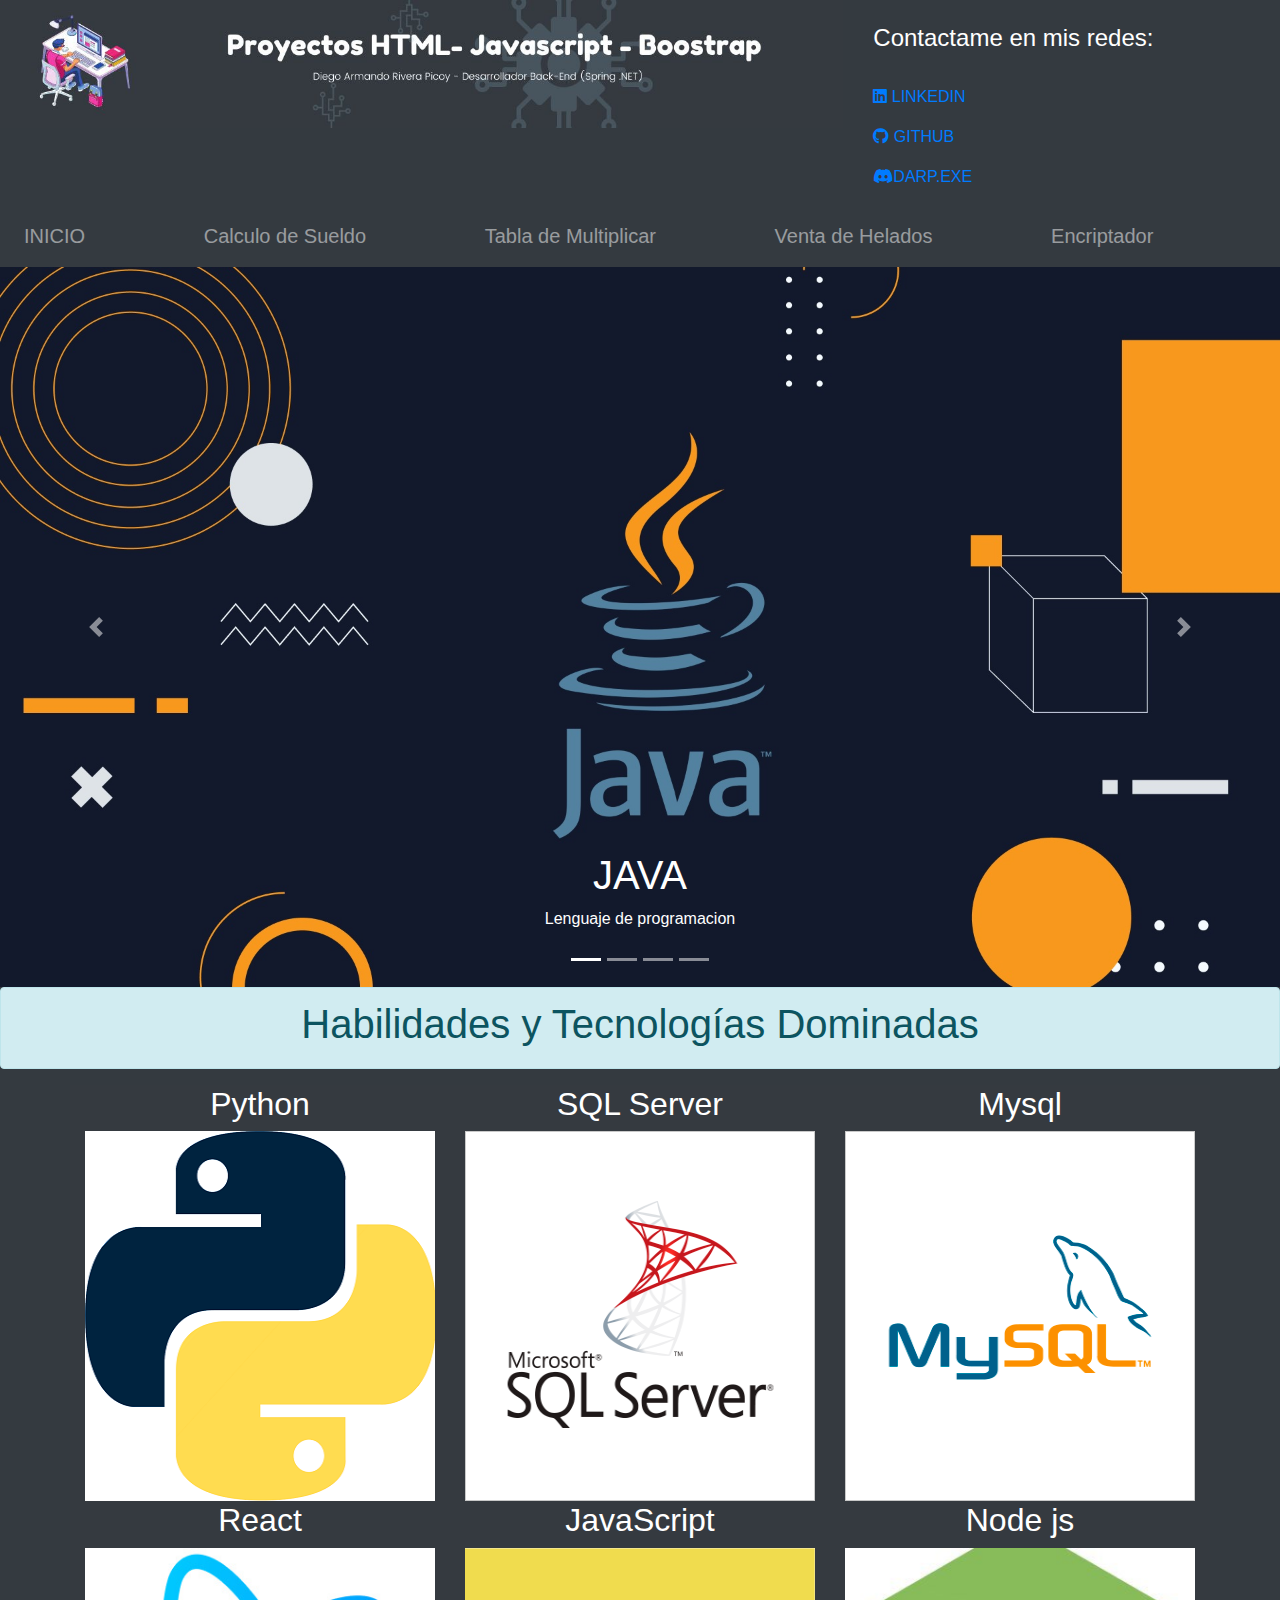
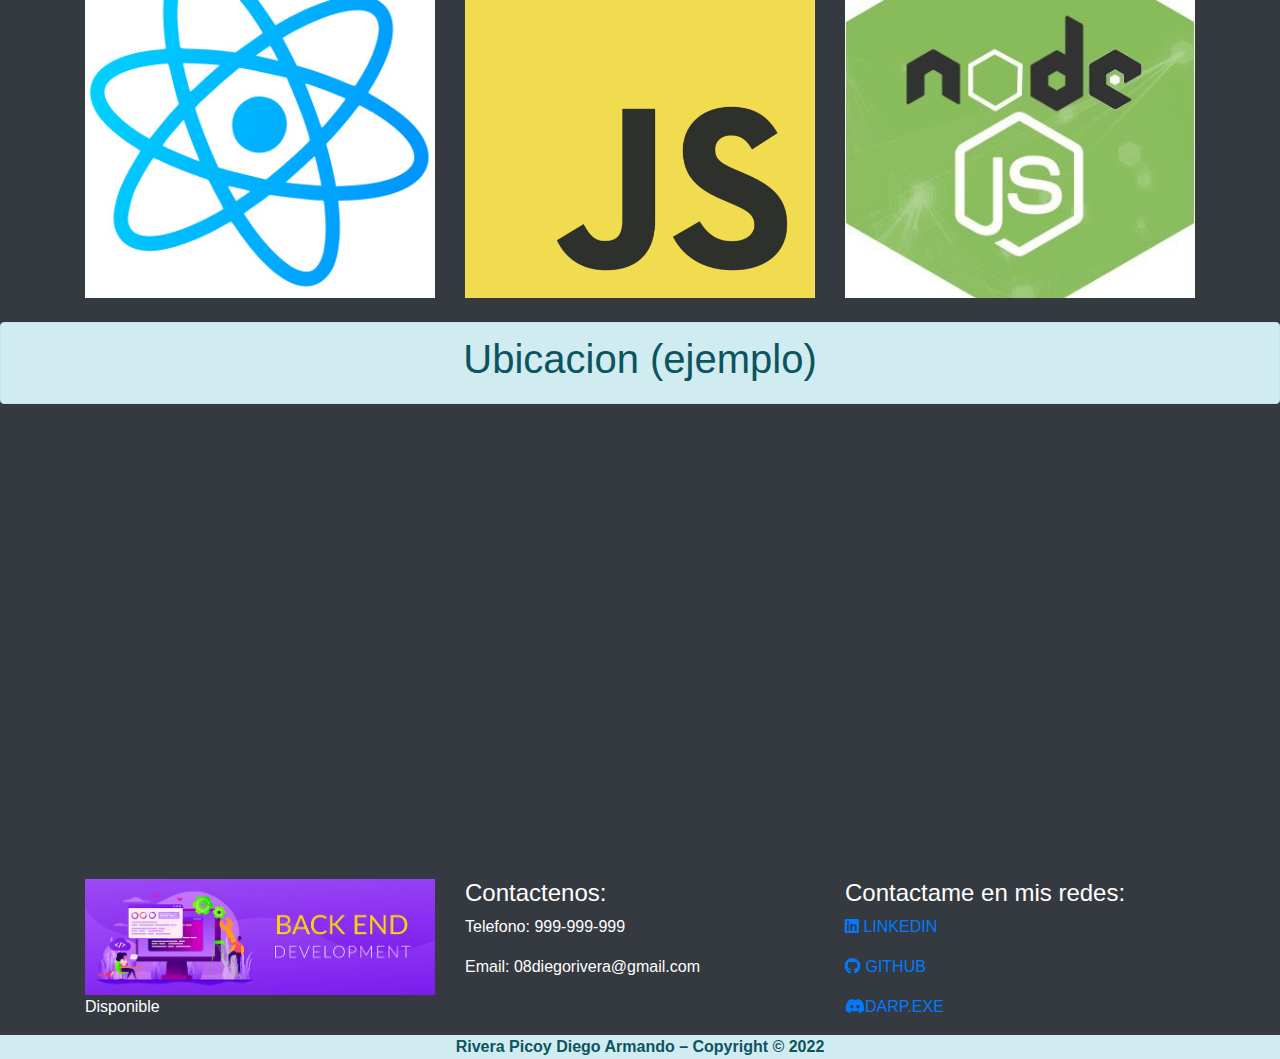
<file: index.html>
<!DOCTYPE html>
<html lang="en">

<head>
    <meta charset="UTF-8">
    <meta http-equiv="X-UA-Compatible" content="IE=edge">
    <meta name="viewport" content="width=device-width, initial-scale=1.0">
    <title>Proyectos</title>
    <link rel="stylesheet" href="https://cdn.jsdelivr.net/npm/bootstrap@4.6.1/dist/css/bootstrap.min.css">
    <script src="https://cdn.jsdelivr.net/npm/jquery@3.6.0/dist/jquery.slim.min.js"></script>
    <script src="https://cdn.jsdelivr.net/npm/popper.js@1.16.1/dist/umd/popper.min.js"></script>
    <script src="https://cdn.jsdelivr.net/npm/bootstrap@4.6.1/dist/js/bootstrap.bundle.min.js"></script>
    <link rel="stylesheet" href="estilos/estilo.css">
    <link rel="stylesheet" href="https://cdnjs.cloudflare.com/ajax/libs/font-awesome/6.0.0-beta3/css/all.min.css">

<body>
        <!--cabecera-->
    <div class="jumbotron-fluid bg-dark texto">
        <div class="">
        <div class="row">
            <div class="col-md-8 ">
                <img src="image/logo.jpg" class="img-fluid bg-dark">
            </div>
            <div class="col-md-4 mt-4">
                <h4>
                    Contactame en mis redes:
                </h4>
                <br>
                <p><a href="https://www.linkedin.com/in/diegoriverapicoy/" class="icon-linkedin"><i class="fab fa-linkedin"></i> LINKEDIN</a></p>
                <p><a href="https://github.com/dariverap" class="icon-github"><i class="fab fa-github"></i> GITHUB</a></p>
                <p><a href="#" class="icon-discord"><i class="fab fa-discord"></i>DARP.EXE</a></p>
            </div>
            </div>
</div>

    <!--MENU-->

    <!--MENU-->
    <nav class="navbar navbar-expand-sm bg-dark navbar-dark">
        <!-- Toggler/collapsibe Button -->
        <button class="navbar-toggler" type="button" data-toggle="collapse" data-target="#collapsibleNavbar">
          <span class="navbar-toggler-icon"></span>
        </button>
      
        <!-- Navbar links -->
        <div class="collapse navbar-collapse" id="collapsibleNavbar">
          <ul class="navbar-nav  w-100">
            <li class="nav-item flex-grow-1 ">
              <a class="nav-link larger-font" href="index.html">INICIO</a>
            </li>
            <li class="nav-item flex-grow-1 ">
              <a class="nav-link larger-font" href="ejercicio1.html">Calculo de Sueldo</a>
            </li>
            <li class="nav-item flex-grow-1 ">
              <a class="nav-link larger-font" href="ejercicio2.html">Tabla de Multiplicar</a>
            </li>
            <li class="nav-item flex-grow-1 ">
              <a class="nav-link larger-font" href="ejercicio3.html">Venta de Helados</a>
            </li>
            <li class="nav-item flex-grow-1 ">
                <a class="nav-link larger-font" href="encriptador.html">Encriptador</a>
              </li>
          </ul>
        </div>
      </nav>
      
    <!-- BANNER -->
    <div id="demo" class="carousel slide" data-ride="carousel">

        <!-- Indicators -->
        <ul class="carousel-indicators">
            <li data-target="#demo" data-slide-to="0" class="active"></li>
            <li data-target="#demo" data-slide-to="1"></li>
            <li data-target="#demo" data-slide-to="2"></li>
            <li data-target="#demo" data-slide-to="2"></li>
        </ul>

        <!-- The slideshow -->
        <div class="carousel-inner">
            <div class="carousel-item active">
                <img src="image/java.jpg" alt="" class="img-fluid">
                <div class="carousel-caption">
                    <h1>JAVA</h1>
                    <p>Lenguaje de programacion </p>
                </div>
            </div>
            <div class="carousel-item">
                <img src="image/spring.jpg" alt="" class="img-fluid">
                <div class="carousel-caption">
                    <h3>Framework Spring</h3>
                    <p>API' Rest</p>
                </div>
            </div>
            <div class="carousel-item">
                <img src="image/csharp.jpg" alt="" class="img-fluid ">
                <div class="carousel-caption">
                    <h3>C#</h3>
                    <p>Lenguaje de programacion </p>
                </div>
            </div>
            <div class="carousel-item">
                <img src="image/net.jpg" alt="" class="img-fluid ">
                <div class="carousel-caption">
                    <h3>Framework.NET Core</h3>
                    <p>API' Rest</p>
                </div>
            </div>
        </div>

        <!-- Left and right controls -->
        <a class="carousel-control-prev" href="#demo" data-slide="prev">
            <span class="carousel-control-prev-icon"></span>
        </a>
        <a class="carousel-control-next" href="#demo" data-slide="next">
            <span class="carousel-control-next-icon"></span>
        </a>

    </div>

    <!--PRINCIPAL         -->
            <!--       BIENVENIDA          -->
            <div class="alert alert-info text-center">
                <h1>Habilidades y Tecnologías Dominadas</h1>
            </div>

    <div class="container" align="center">
            <div class="row" >
            <div class="col-md-4">
                <h2>Python</h2>
                <div ><img src="image/python.png" class="img-fluid imagen2" ></div>
            </div>
            <div class="col-md-4">
                <h2>SQL Server</h2>

                <div ><img src="image/sqlserver.png" class="img-fluid imagen2"></div>
            </div>
            <div class="col-md-4">
                <h2>Mysql</h2>
                <div ><img src="image/mysql.png" class="img-fluid imagen2"></div>
            </div>
            </div>
    </div>
<div class="container" align="center">
        <div class="row" >
        <div class="col-md-4">
            <h2>React</h2>
            <div ><img src="image/react.jpg" class="img-fluid"></div>
        </div>
        <div class="col-md-4">
            <h2>JavaScript</h2>
            <div ><img src="image/js.png" class="img-fluid"></div>
        </div>
        <div class="col-md-4">
            <h2>Node js</h2>
            <div ><img src="image/node.jpg" class="img-fluid"></div>
        </div>
        </div>
</div>
<br>
<!--nuestra Ubicacion-->
<div class="alert alert-info text-center">
    <h1>Ubicacion (ejemplo)</h1>
</div>
<table align="center">
    <tr>
        <td >
            <iframe src="https://www.google.com/maps/embed?pb=!1m18!1m12!1m3!1d249744.04473440204!2d-77.15258775829446!3d-12.026254179481855!2m3!1f0!2f0!3f0!3m2!1i1024!2i768!4f13.1!3m3!1m2!1s0x9105c5f619ee3ec7%3A0x14206cb9cc452e4a!2sLima!5e0!3m2!1ses-419!2spe!4v1694136728450!5m2!1ses-419!2spe" width="600" height="450" style="border:0;" allowfullscreen="" loading="lazy" referrerpolicy="no-referrer-when-downgrade"></iframe>
        </td>
    </tr>
</table>
    <!--FOOTER-->
    <div class="jumbotron-fluid bg-dark texto">
        <div class="container">
        <div class="row">
            <div class="col-md-4">
                <img src="image/backend.jpg" class="img-fluid bg-dark">
                <p align="left">Disponible </p>

            </div>
            <div class="col-md-4">
                <h4>
                    Contactenos:
                </h4>
                <p>Telefono: 999-999-999</p>
                <p>Email:  08diegorivera@gmail.com</p>
            </div>
            <div class="col-md-4">
                <h4>
                    Contactame en mis redes:
                </h4>

                <p><a href="https://www.linkedin.com/in/diegoriverapicoy/" class="icon-linkedin"><i class="fab fa-linkedin"></i> LINKEDIN</a></p>
                <p><a href="https://github.com/dariverap" class="icon-github"><i class="fab fa-github"></i> GITHUB</a></p>
                <p><a href="#" class="icon-discord"><i class="fab fa-discord"></i>DARP.EXE</a></p>
            </div>
            </div>
        </div>
      </div>
      <div class="alert-info text-center">
    <dt>Rivera Picoy Diego Armando – Copyright © 2022</dt>
    </div>
</body>

</html>
</file>
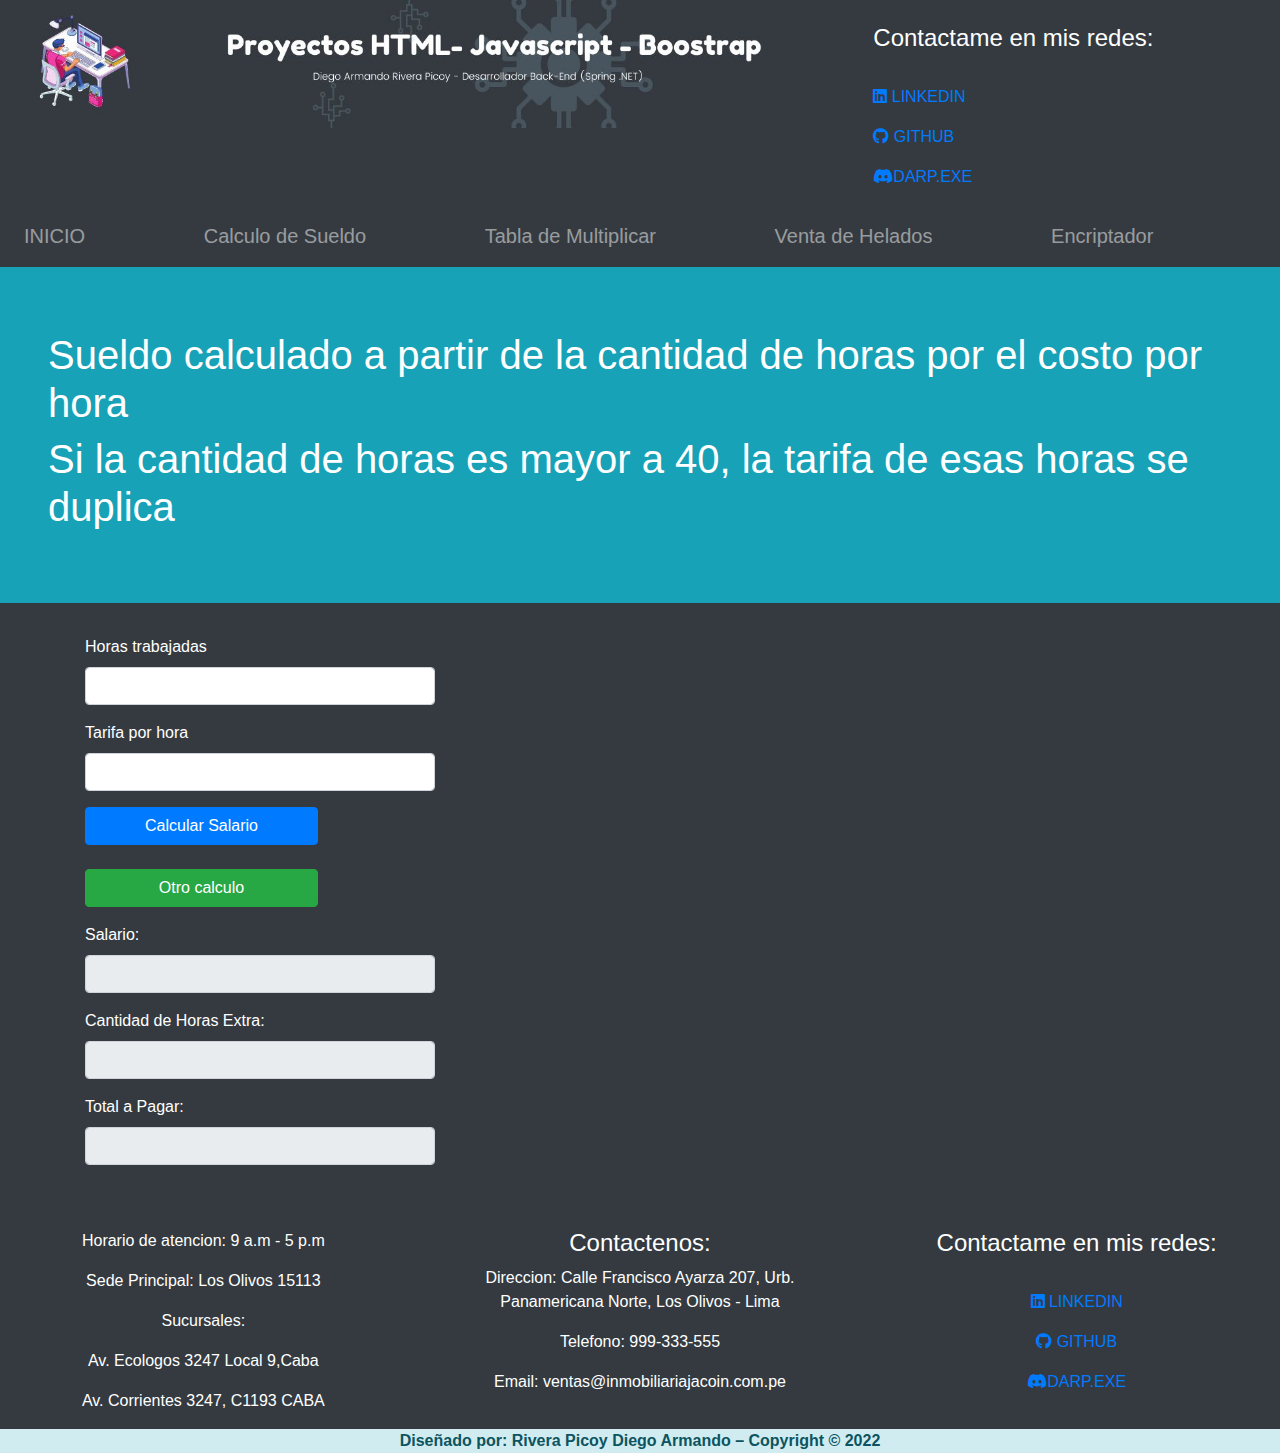
<file: ejercicio1.html>
<!DOCTYPE html>
<html lang="en">

<head>
    <meta charset="UTF-8">
    <meta http-equiv="X-UA-Compatible" content="IE=edge">
    <meta name="viewport" content="width=device-width, initial-scale=1.0">
    <title>Proyectos</title>
    <link rel="stylesheet" href="https://cdn.jsdelivr.net/npm/bootstrap@4.6.1/dist/css/bootstrap.min.css">
    <script src="https://cdn.jsdelivr.net/npm/jquery@3.6.0/dist/jquery.slim.min.js"></script>
    <script src="https://cdn.jsdelivr.net/npm/popper.js@1.16.1/dist/umd/popper.min.js"></script>
    <script src="https://cdn.jsdelivr.net/npm/bootstrap@4.6.1/dist/js/bootstrap.bundle.min.js"></script>
    <link rel="stylesheet" href="estilos/estilo.css">
    <link rel="stylesheet" href="https://cdnjs.cloudflare.com/ajax/libs/font-awesome/6.0.0-beta3/css/all.min.css">

<body>
        <!--cabecera-->
    <div class="jumbotron-fluid bg-dark texto">
        <div class="">
        <div class="row">
            <div class="col-md-8 ">
                <img src="image/logo.jpg" class="img-fluid bg-dark">
            </div>
            <div class="col-md-4 mt-4">
                <h4>
                    Contactame en mis redes:
                </h4>
                <br>
                <p><a href="https://www.linkedin.com/in/diegoriverapicoy/" class="icon-linkedin"><i class="fab fa-linkedin"></i> LINKEDIN</a></p>
                <p><a href="https://github.com/dariverap" class="icon-github"><i class="fab fa-github"></i> GITHUB</a></p>
                <p><a href="#" class="icon-discord"><i class="fab fa-discord"></i>DARP.EXE</a></p>
            </div>
            </div>
</div>

    <!--MENU-->

    <!--MENU-->
    <nav class="navbar navbar-expand-sm bg-dark navbar-dark">
        <!-- Toggler/collapsibe Button -->
        <button class="navbar-toggler" type="button" data-toggle="collapse" data-target="#collapsibleNavbar">
          <span class="navbar-toggler-icon"></span>
        </button>
      
        <!-- Navbar links -->
        <div class="collapse navbar-collapse" id="collapsibleNavbar">
          <ul class="navbar-nav  w-100">
            <li class="nav-item flex-grow-1 ">
              <a class="nav-link larger-font" href="index.html">INICIO</a>
            </li>
            <li class="nav-item flex-grow-1 ">
              <a class="nav-link larger-font" href="ejercicio1.html">Calculo de Sueldo</a>
            </li>
            <li class="nav-item flex-grow-1 ">
              <a class="nav-link larger-font" href="ejercicio2.html">Tabla de Multiplicar</a>
            </li>
            <li class="nav-item flex-grow-1 ">
              <a class="nav-link larger-font" href="ejercicio3.html">Venta de Helados</a>
            </li>
            <li class="nav-item flex-grow-1 ">
                <a class="nav-link larger-font" href="encriptador.html">Encriptador</a>
              </li>
          </ul>
        </div>
      </nav>
    <!-- BANNER -->
    
<!--------------------------------------->
<div class="jumbotron jumbotron-fluid bg-info">
    <div class="text-white ml-5"><h1>Sueldo calculado a partir de la cantidad de horas por el costo por hora</h1></div>
    <div class="text-white ml-5"><h1>Si la cantidad de horas es mayor a 40, la tarifa de esas horas se duplica</h1></div>
</div>
<!----------------------------------------------------------------------->
<!----formulario---------------------------------------------------------->
<div class="container mb-5">
        
    <div class="row">
        <div class="col-md-4">
            <form action="">
                <div class="form-group">
                    <label for="horas">Horas trabajadas</label>
                    <input type="number" class="form-control" id="horas">
                </div>
                <div class="form-group">
                    <label for="">Tarifa por hora</label>
                    <input type="number" class="form-control" id="tarifa">
                </div>
                <div class="form-group">
                    <input class="btn btn-primary" id="btnSalario" value="Calcular Salario">
                    <br></br>
                    <input class="btn btn-success" id="limpiarSalario" value="Otro calculo">
                </div>
                <div class="form-group">
                    <label for="">Salario:</label>
                    <input type="number" class="form-control" id="salario" readonly>
                </div>
                <div class="form-group">
                    <label for="">Cantidad de Horas Extra:</label>
                    <input type="number" class="form-control" id="horasextra" readonly>
                </div>
                <div class="form-group">
                    <label for="">Total a Pagar:</label>
                    <input type="number" class="form-control" id="total" readonly>
                </div>
            </form>
        </div>
    </div>

</div>
<!------------------------------------------------------------------------------------>

    <!--FOOTER-->
    
    <div class="bg-dark texto">
        <div class="" align="center">
        <div class="row">
            <div class="col-md-4">
                <p>Horario de atencion: 9 a.m - 5 p.m</p>
                <p>Sede Principal: Los Olivos 15113</p>
                <p>Sucursales:</p>
                <p> Av. Ecologos 3247 Local 9,Caba</p>
                <p>  Av. Corrientes 3247, C1193 CABA</p>
            </div>
            <div class="col-md-4">
                <h4>
                    Contactenos:
                </h4>
                <p>Direccion: Calle Francisco Ayarza 207, Urb. Panamericana Norte, Los Olivos - Lima</p>
                <p>Telefono: 999-333-555</p>
                <p>Email:  ventas@inmobiliariajacoin.com.pe</p>
            </div>
            <div class="col-md-4">
                <h4>
                    Contactame en mis redes:
                </h4>
                <br>
                <p><a href="https://www.linkedin.com/in/diegoriverapicoy/" class="icon-linkedin"><i class="fab fa-linkedin"></i> LINKEDIN</a></p>
                <p><a href="https://github.com/dariverap" class="icon-github"><i class="fab fa-github"></i> GITHUB</a></p>
                <p><a href="#" class="icon-discord"><i class="fab fa-discord"></i>DARP.EXE</a></p>
            </div>
            </div>
        </div>
      </div>
      <div class="alert-info text-center">
    <dt>Diseñado por: Rivera Picoy Diego Armando – Copyright © 2022</dt>
    </div>
    <script src="js/funciones.js"></script>
</body>

</html>
</file>
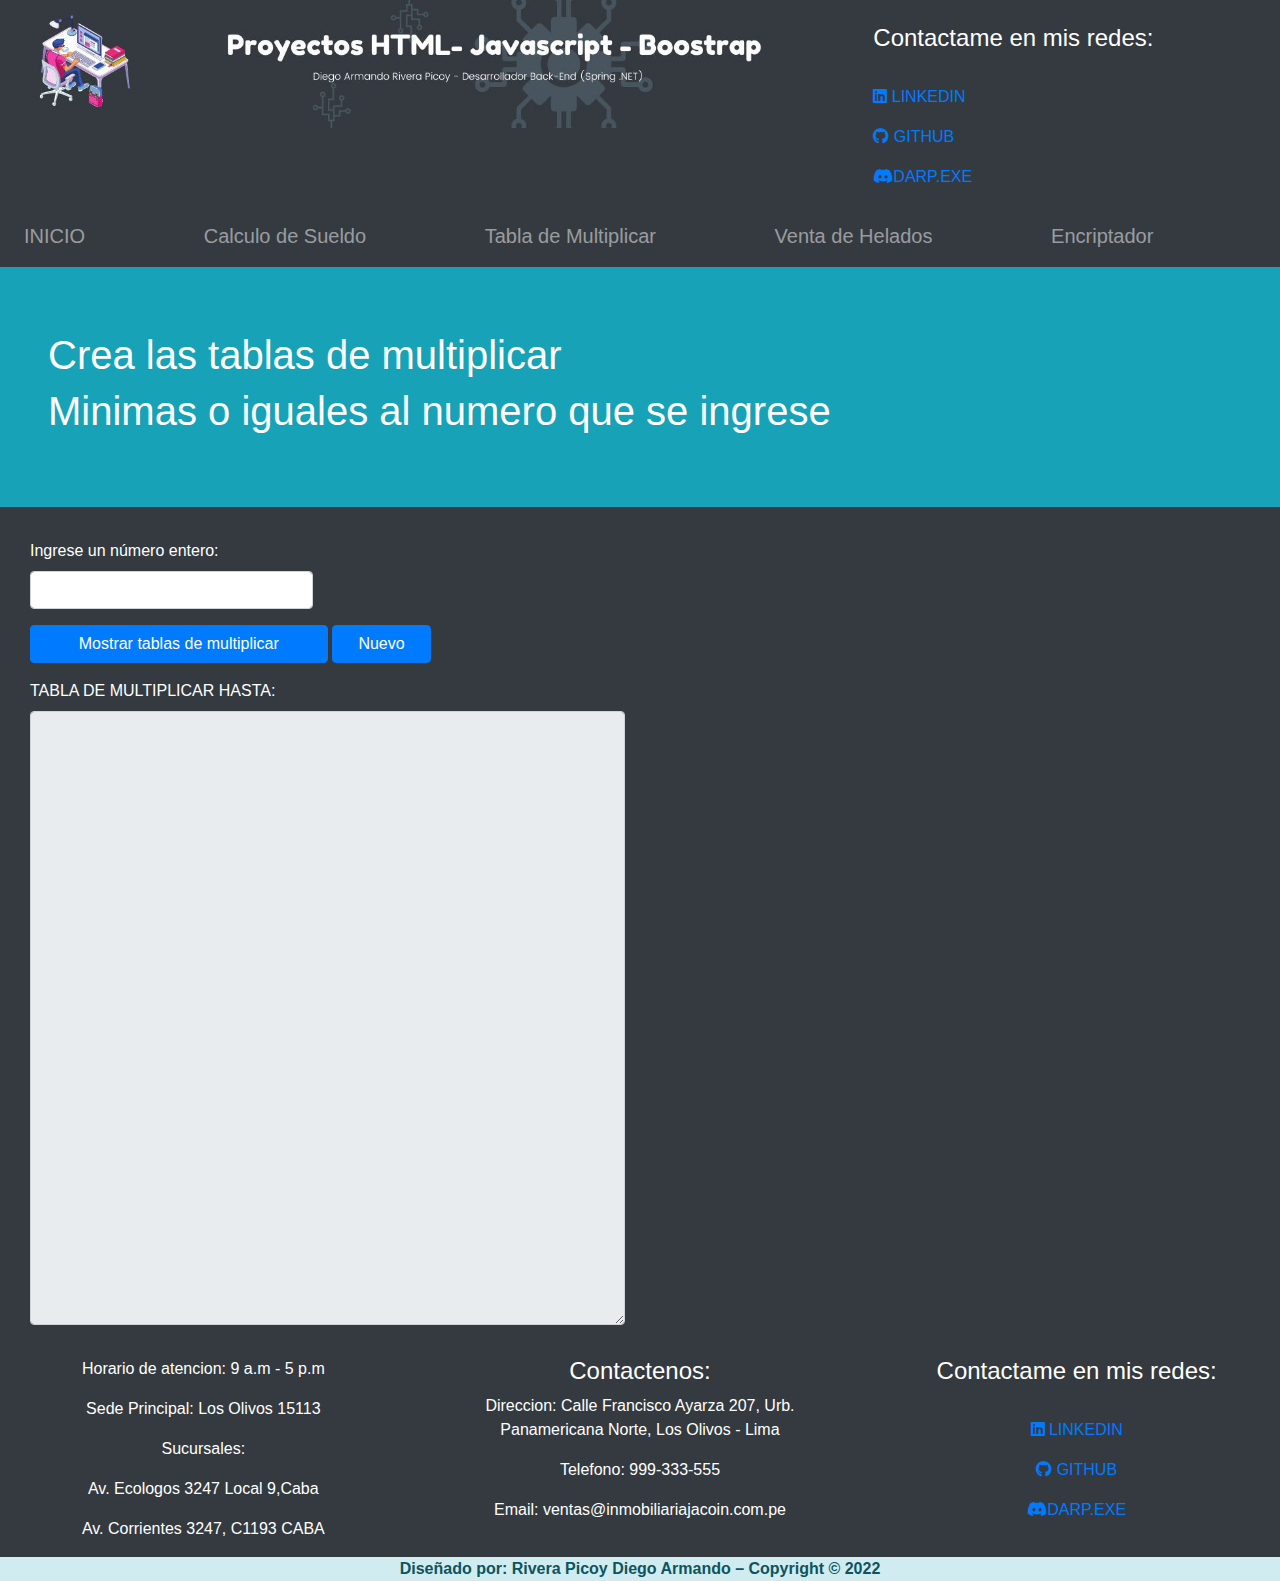
<file: ejercicio2.html>
<!DOCTYPE html>
<html lang="en">

<head>
    <meta charset="UTF-8">
    <meta http-equiv="X-UA-Compatible" content="IE=edge">
    <meta name="viewport" content="width=device-width, initial-scale=1.0">
    <title>Proyectos</title>
    <link rel="stylesheet" href="https://cdn.jsdelivr.net/npm/bootstrap@4.6.1/dist/css/bootstrap.min.css">
    <script src="https://cdn.jsdelivr.net/npm/jquery@3.6.0/dist/jquery.slim.min.js"></script>
    <script src="https://cdn.jsdelivr.net/npm/popper.js@1.16.1/dist/umd/popper.min.js"></script>
    <script src="https://cdn.jsdelivr.net/npm/bootstrap@4.6.1/dist/js/bootstrap.bundle.min.js"></script>
    <link rel="stylesheet" href="estilos/estilo.css">
    <link rel="stylesheet" href="https://cdnjs.cloudflare.com/ajax/libs/font-awesome/6.0.0-beta3/css/all.min.css">

<body>
        <!--cabecera-->
    <div class="jumbotron-fluid bg-dark texto">
        <div class="">
        <div class="row">
            <div class="col-md-8 ">
                <img src="image/logo.jpg" class="img-fluid bg-dark">
            </div>
            <div class="col-md-4 mt-4">
                <h4>
                    Contactame en mis redes:
                </h4>
                <br>
                <p><a href="https://www.linkedin.com/in/diegoriverapicoy/" class="icon-linkedin"><i class="fab fa-linkedin"></i> LINKEDIN</a></p>
                <p><a href="https://github.com/dariverap" class="icon-github"><i class="fab fa-github"></i> GITHUB</a></p>
                <p><a href="#" class="icon-discord"><i class="fab fa-discord"></i>DARP.EXE</a></p>
            </div>
            </div>
</div>

    <!--MENU-->

    <!--MENU-->
    <nav class="navbar navbar-expand-sm bg-dark navbar-dark">
        <!-- Toggler/collapsibe Button -->
        <button class="navbar-toggler" type="button" data-toggle="collapse" data-target="#collapsibleNavbar">
          <span class="navbar-toggler-icon"></span>
        </button>
      
        <!-- Navbar links -->
        <div class="collapse navbar-collapse" id="collapsibleNavbar">
          <ul class="navbar-nav  w-100">
            <li class="nav-item flex-grow-1 ">
              <a class="nav-link larger-font" href="index.html">INICIO</a>
            </li>
            <li class="nav-item flex-grow-1 ">
              <a class="nav-link larger-font" href="ejercicio1.html">Calculo de Sueldo</a>
            </li>
            <li class="nav-item flex-grow-1 ">
              <a class="nav-link larger-font" href="ejercicio2.html">Tabla de Multiplicar</a>
            </li>
            <li class="nav-item flex-grow-1 ">
              <a class="nav-link larger-font" href="ejercicio3.html">Venta de Helados</a>
            </li>
            <li class="nav-item flex-grow-1 ">
                <a class="nav-link larger-font" href="encriptador.html">Encriptador</a>
              </li>
          </ul>
        </div>
      </nav>
    <!-- BANNER -->
    
<!--------------------------------------->
<div class="jumbotron jumbotron-fluid bg-info">
    <div class="text-white ml-5"><h1>Crea las tablas de multiplicar</h1></div>
    <div class="text-white ml-5"><h1>Minimas o iguales al numero que se ingrese</h1></div>
</div>
<!----------------------------------------------------------------------->
<!----ejercicio2 ---------------------------------------------------------->
<div class="container-fluid">
    <div class="col-md-6">
        <form method="post">
            <div class="form-group">
                <label for="">Ingrese un número entero:</label>
                <div class="row">
                    <div class="col-md-6 form-group">
                        <input type="number" class="form-control" id="num">
                    </div>
                    <div class="form-group col-md-12">
                        <input type="button" class="btn btn-primary col-md-6" id="btntablas" value="Mostrar tablas de multiplicar" >
                        <input type="button" class="btn btn-primary col-md-2" id="btnlimpiartablas" value="Nuevo">
                    </div>
                    <div class="col-md-12 form-group">
                        <label for="">TABLA DE MULTIPLICAR HASTA:</label>
                        <textarea rows="25" cols="40" type="text" class="form-control" id="resultado" readonly></textarea>
                    </div>

                </div>
                <!--document.getElementById('fibo').value=calculate(document.getElementById('numero').value)-->
            </div>
        </form>
    </div>
</div>
<!------------------------------------------------------------------------------------>

    <!--FOOTER-->
    
    <div class="bg-dark texto">
        <div class="" align="center">
        <div class="row">
            <div class="col-md-4">
                <p>Horario de atencion: 9 a.m - 5 p.m</p>
                <p>Sede Principal: Los Olivos 15113</p>
                <p>Sucursales:</p>
                <p> Av. Ecologos 3247 Local 9,Caba</p>
                <p>  Av. Corrientes 3247, C1193 CABA</p>
            </div>
            <div class="col-md-4">
                <h4>
                    Contactenos:
                </h4>
                <p>Direccion: Calle Francisco Ayarza 207, Urb. Panamericana Norte, Los Olivos - Lima</p>
                <p>Telefono: 999-333-555</p>
                <p>Email:  ventas@inmobiliariajacoin.com.pe</p>
            </div>
            <div class="col-md-4">
                <h4>
                    Contactame en mis redes:
                </h4>
                <br>
                <p><a href="https://www.linkedin.com/in/diegoriverapicoy/" class="icon-linkedin"><i class="fab fa-linkedin"></i> LINKEDIN</a></p>
                <p><a href="https://github.com/dariverap" class="icon-github"><i class="fab fa-github"></i> GITHUB</a></p>
                <p><a href="#" class="icon-discord"><i class="fab fa-discord"></i>DARP.EXE</a></p>
            </div>
            </div>
        </div>
      </div>
      <div class="alert-info text-center">
    <dt>Diseñado por: Rivera Picoy Diego Armando – Copyright © 2022</dt>
    </div>
    <script src="js/funciones.js"></script>
</body>

</html>
</file>
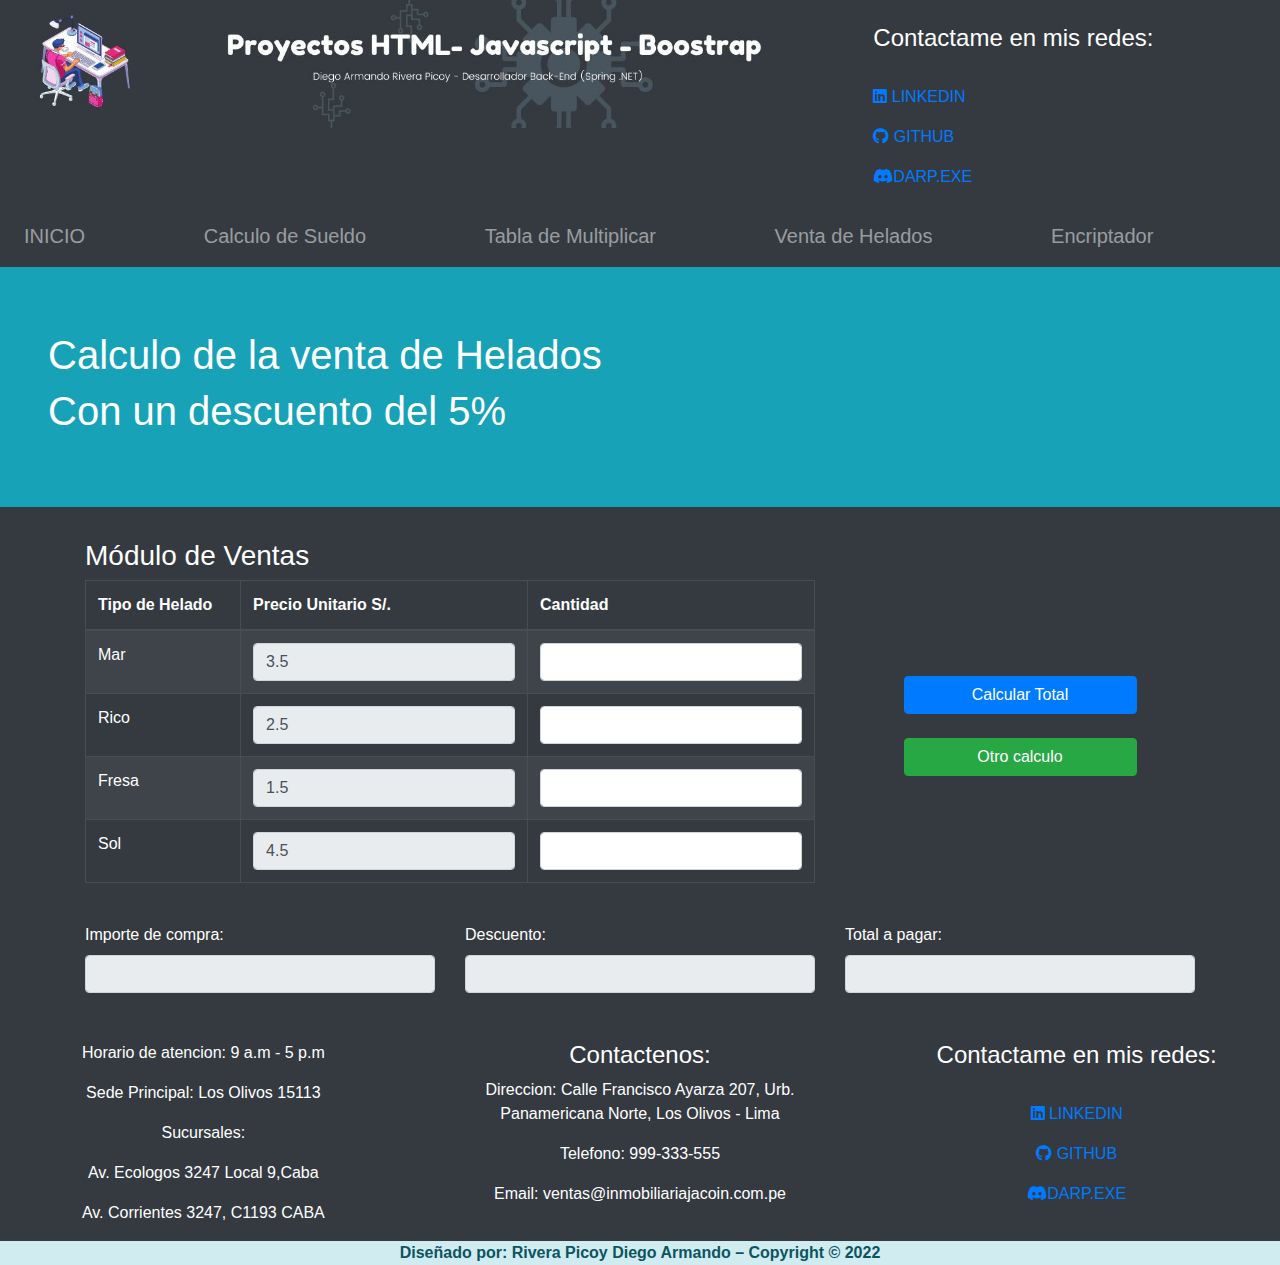
<file: ejercicio3.html>
<!DOCTYPE html>
<html lang="en">

<head>
    <meta charset="UTF-8">
    <meta http-equiv="X-UA-Compatible" content="IE=edge">
    <meta name="viewport" content="width=device-width, initial-scale=1.0">
    <title>Proyectos</title>
    <link rel="stylesheet" href="https://cdn.jsdelivr.net/npm/bootstrap@4.6.1/dist/css/bootstrap.min.css">
    <script src="https://cdn.jsdelivr.net/npm/jquery@3.6.0/dist/jquery.slim.min.js"></script>
    <script src="https://cdn.jsdelivr.net/npm/popper.js@1.16.1/dist/umd/popper.min.js"></script>
    <script src="https://cdn.jsdelivr.net/npm/bootstrap@4.6.1/dist/js/bootstrap.bundle.min.js"></script>
    <link rel="stylesheet" href="estilos/estilo.css">
    <link rel="stylesheet" href="https://cdnjs.cloudflare.com/ajax/libs/font-awesome/6.0.0-beta3/css/all.min.css">

<body>
        <!--cabecera-->
    <div class="jumbotron-fluid bg-dark texto">
        <div class="">
        <div class="row">
            <div class="col-md-8 ">
                <img src="image/logo.jpg" class="img-fluid bg-dark">
            </div>
            <div class="col-md-4 mt-4">
                <h4>
                    Contactame en mis redes:
                </h4>
                <br>
                <p><a href="https://www.linkedin.com/in/diegoriverapicoy/" class="icon-linkedin"><i class="fab fa-linkedin"></i> LINKEDIN</a></p>
                <p><a href="https://github.com/dariverap" class="icon-github"><i class="fab fa-github"></i> GITHUB</a></p>
                <p><a href="#" class="icon-discord"><i class="fab fa-discord"></i>DARP.EXE</a></p>
            </div>
            </div>
</div>

    <!--MENU-->

    <!--MENU-->
    <nav class="navbar navbar-expand-sm bg-dark navbar-dark">
        <!-- Toggler/collapsibe Button -->
        <button class="navbar-toggler" type="button" data-toggle="collapse" data-target="#collapsibleNavbar">
          <span class="navbar-toggler-icon"></span>
        </button>
      
        <!-- Navbar links -->
        <div class="collapse navbar-collapse" id="collapsibleNavbar">
          <ul class="navbar-nav  w-100">
            <li class="nav-item flex-grow-1 ">
              <a class="nav-link larger-font" href="index.html">INICIO</a>
            </li>
            <li class="nav-item flex-grow-1 ">
              <a class="nav-link larger-font" href="ejercicio1.html">Calculo de Sueldo</a>
            </li>
            <li class="nav-item flex-grow-1 ">
              <a class="nav-link larger-font" href="ejercicio2.html">Tabla de Multiplicar</a>
            </li>
            <li class="nav-item flex-grow-1 ">
              <a class="nav-link larger-font" href="ejercicio3.html">Venta de Helados</a>
            </li>
            <li class="nav-item flex-grow-1 ">
                <a class="nav-link larger-font" href="encriptador.html">Encriptador</a>
              </li>
          </ul>
        </div>
      </nav>
        <!-- BANNER -->

        <!--------------------------------------->
        <div class="jumbotron jumbotron-fluid bg-info">
            <div class="text-white ml-5"><h1>Calculo de la venta de Helados</h1></div>
            <div class="text-white ml-5"><h1>Con un descuento del  5%</h1></div>
        </div>
        <!----------------------------------------------------------------------->
        <!--------------EJERCICIO 3 ---------------------------------------------------------->
        <div class="container mb-4">
            <h3>Módulo de Ventas</h3>
            <div class="row">
                <div class="container col-md-8">
                    <table class="table table-dark table-striped table-bordered">
                        <thead>
                            <tr>
                                <th>Tipo de Helado</th>
                                <th>Precio Unitario S/.</th>
                                <th>Cantidad</th>
                            </tr>
                        </thead>
                        <tbody>
                            <tr>
                                <td>Mar</td>
                                <td><input id="precio1" type="number" class="form-control" value="3.5" readonly></td>
                                <td><input type="number" class="form-control" id="cantidad1"></td>
                            </tr>
                            <tr>
                                <td>Rico</td>
                                <td><input id="precio2" type="number" class="form-control" value="2.5" readonly></td>
                                <td><input type="number" class="form-control" id="cantidad2"></td>
                            </tr>
                            <tr>
                                <td>Fresa</td>
                                <td><input id="precio3" type="number" class="form-control" value="1.5" readonly></td>
                                <td><input type="number" class="form-control" id="cantidad3"></td>
                            </tr>
                            <tr>
                                <td>Sol</td>
                                <td><input id="precio4" type="number" class="form-control" value="4.5" readonly></td>
                                <td><input type="number" class="form-control" id="cantidad4"></td>
                            </tr>
                        </tbody>
                    </table>
                </div>
                <div class="col-md-4 mt-5" align="center">
                    <div class="mt-5">
                        <input class="btn btn-primary" id="btnCalcular" value="Calcular Total">
                        <br></br>
                        <input class="btn btn-success" id="btnlimpiar" value="Otro calculo">
                    </div>
                </div>
            </div>
            <div class="row mt-4 mb-5">
                <div class="col-md-4">
                    <label for="">Importe de compra:</label>
                    <input type="number" class="form-control" id="importe" readonly>
                </div>
                <div class="col-md-4">
                    <label for="">Descuento:</label>
                    <input type="number" class="form-control" id="descuento" readonly>
                </div>
                <div class="col-md-4">
                    <label for="">Total a pagar:</label>
                    <input type="number" class="form-control" id="totalpagar" readonly>
                </div>
            </div>
        </div>
        <!------------------------------------------------------------------------------------>

        <!--FOOTER-->

        <div class="bg-dark texto">
            <div class="" align="center">
                <div class="row">
                    <div class="col-md-4">
                        <p>Horario de atencion: 9 a.m - 5 p.m</p>
                        <p>Sede Principal: Los Olivos 15113</p>
                        <p>Sucursales:</p>
                        <p> Av. Ecologos 3247 Local 9,Caba</p>
                        <p> Av. Corrientes 3247, C1193 CABA</p>
                    </div>
                    <div class="col-md-4">
                        <h4>
                            Contactenos:
                        </h4>
                        <p>Direccion: Calle Francisco Ayarza 207, Urb. Panamericana Norte, Los Olivos - Lima</p>
                        <p>Telefono: 999-333-555</p>
                        <p>Email: ventas@inmobiliariajacoin.com.pe</p>
                    </div>
                    <div class="col-md-4">
                        <h4>
                            Contactame en mis redes:
                        </h4>
                        <br>
                        <p><a href="https://www.linkedin.com/in/diegoriverapicoy/" class="icon-linkedin"><i class="fab fa-linkedin"></i> LINKEDIN</a></p>
                        <p><a href="https://github.com/dariverap" class="icon-github"><i class="fab fa-github"></i> GITHUB</a></p>
                        <p><a href="#" class="icon-discord"><i class="fab fa-discord"></i>DARP.EXE</a></p>
                    </div>
                </div>
            </div>
        </div>
        <div class="alert-info text-center">
            <dt>Diseñado por: Rivera Picoy Diego Armando – Copyright © 2022</dt>
        </div>
        <script src="js/funciones.js"></script>
</body>

</html>
</file>
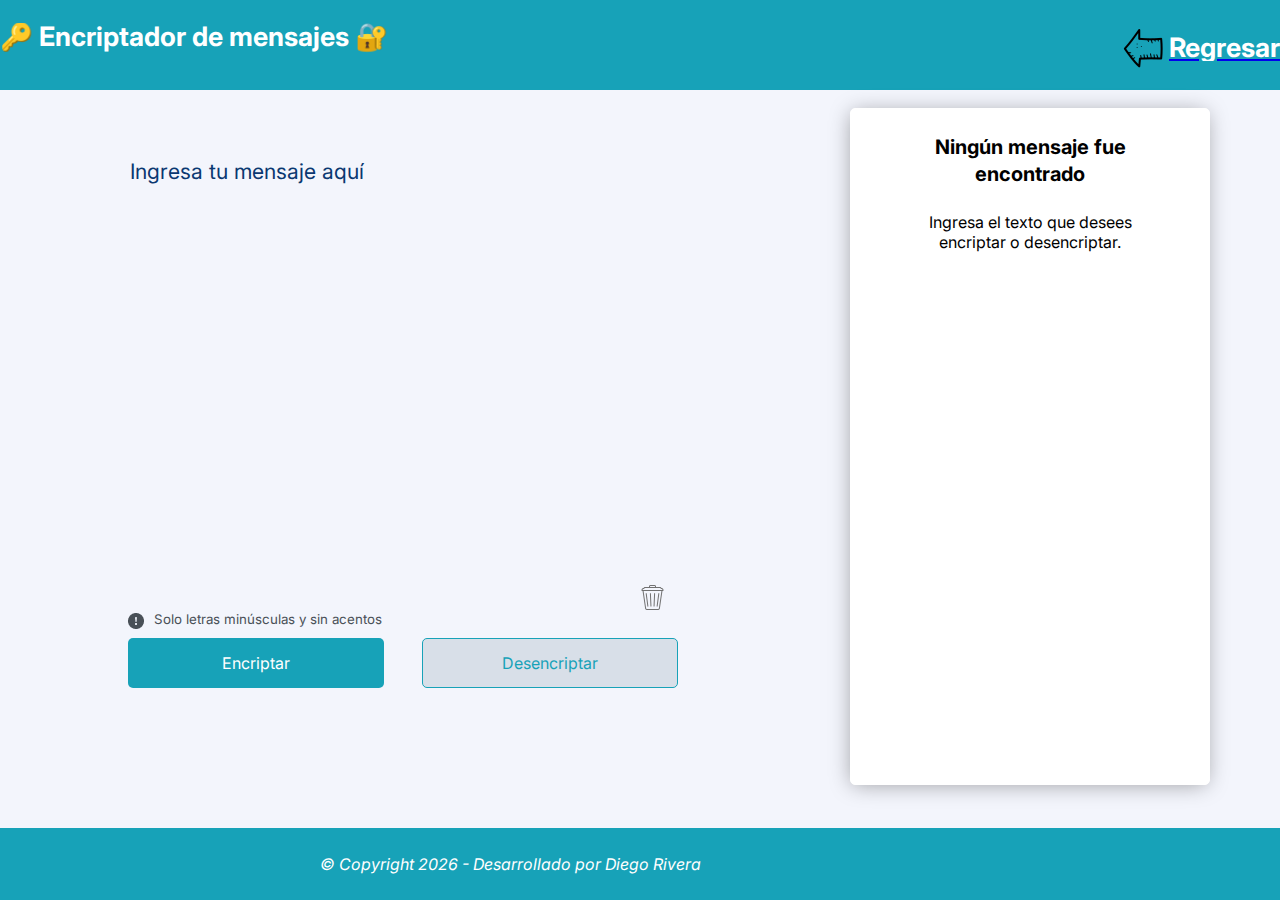
<file: encriptador.html>
<!DOCTYPE html>
<html lang="es">

<head>
    <meta charset="UTF-8">
    <meta name="viewport" content="width=device-width">

    <title>Challenge Encriptador</title>
    <link rel="stylesheet" href="estilos/reset.css">
    <link rel="stylesheet" href="estilos/style.css">
    <link rel="icon" type="image/x-icon" href="https://i.ibb.co/N9J47Lc/favicon.png">

    <link rel="preconnect" href="https://fonts.googleapis.com">
    <link rel="preconnect" href="https://fonts.gstatic.com" crossorigin>
    <link href="https://fonts.googleapis.com/css2?family=Inter:wght@400;700&display=swap" rel="stylesheet">

</head>

<body>
    <header>
        <span>🔑 Encriptador de mensajes 🔐</span>
        <a href="index.html">
            <span style="display: flex; align-items: center;">
                <img src="image/back.png" alt="Icono de borrado" width="50" height="50">
                <span style="color: white; text-decoration: none;">Regresar </span>
                
            </span>
        </a>
    </header>
    
    
    
    
    <main>
        <section class="encrypt-section">
            <div class="vertical-ubication">
                <div class="horizontal-message">
                    <textarea class="message-encrypter" spellcheck="false"
                        placeholder="Ingresa tu mensaje aquí"></textarea>
                    <a><img class="delete-icon" src="image/delete_icon.png" alt="Icono de borrado"></a>
                </div>
                <div class="horizontal-ubication">
                    <img class="information-icon" src="image/information_icon.png" alt="Icono de información">
                    <p class="instructions-message">Solo letras minúsculas y sin acentos</p>

                </div>
                <div class="buttons_container">
                    <input class="encrypt-button" type="submit" value="Encriptar">
                    <input class="decrypt-button" type="submit" value="Desencriptar">
                </div>
            </div>

        </section>
        <section class="decrypt-section">
            <div class="central-panel">
                
                <h3 class="title-result">Ningún mensaje fue encontrado</h3>
                <p class="information-result">Ingresa el texto que desees encriptar o desencriptar.</p>
            </div>
        </section>
        <section class="result-section">
            <div class="central-panel">
                <p class="result-text"></p>
                <input class="copy-button" type="submit" value="Copiar">
            </div>
        </section>
        <section class="modal">
            <div class="modal-container">
                <img class="modal-img">
                <h2 class="modal-title"></h2>
                <p class="modal-message"></p>
                <button class="modal-close">Aceptar</button>
            </div>
        </section>




    </main>
    <footer>
        <h1 class="copyright_text"></h1>
    </footer>
    <script src="js/message_encrypter.js">
    </script>
</body>

</html>
</file>
<file: estilos/estilo.css>
html,
body {
    overflow-x: hidden;
}

.imagen2 {
    height: 370px;
    width: autopx;
}

.eslogan {
    width: 100%;
    display: block;
}

.redes {
    font-size: 5px;
    height: 100px;
    color: white;
}

.imagen {
    width: 370px;
    height: 100px;
    background-color: red;
}

.larger-font {
    font-size: 20px;
    /* Tamaño de fuente deseado */
}

.nav-item:hover .nav-link {
    background-color: #17A2B8;
    font-size: 24px;
    color: #ffffff !important;
    transition: background-color 0.3s, font-size 0.3s, color 0.3s;
}

.imgprod {
    width: 140%;
    height: 250px;
    padding: 10px;
}

.texto {
    color: #fff;
}

.container {
    background-color: #353a40;
}

@media screen and(min-width:480px) {
    .imagen {
        height: 300px;
    }

    .imgprod {
        width: 300px;
        height: 300px;
    }
}

@media screen and(min-width:1024px) {
    .imagen {
        height: 600px;
    }

    .imgprod {
        width: 300px;
        height: 300px;
        padding: 10px;
    }
}
</file>
<file: estilos/style.css>
/*General styles*/
body {
  background: #f3f5fc;
}
/*Styles header - Title animation*/
header {
  padding-top: 2.5vh;
  padding-bottom: 2.5vh;
  display: flex;
  width: 100vw;
  height: 5vh;
  font-family: "Inter", sans-serif;
  color: #ffffff;
  background: #17A2B8;
  font-weight: bold;
  font-size: 20pt;
}
.logo-aplication {
  width: 80px;
  height: 30px;
  margin-right: 25vw;
}

.logo-aplication:hover,
.footer-img:hover,
.delete-icon:hover {
  animation-name: rotateImagen;
  animation-duration: 2s;
  animation-iteration-count: infinite;
  animation-timing-function: linear;
}

@keyframes rotateImagen {
  from {
    transform: rotate(0deg);
  }
  to {
    transform: rotate(360deg);
  }
}

header span {
  display: block;
  white-space: nowrap;
  width: 100%;
  animation: typing 5s steps(50);
  overflow: hidden;
}
@keyframes typing {
  from {
    width: 0;
  }
}

/*Styles Main - Central content of aplication*/
main {
  width: 100%;
  display: flex;
  flex-direction: row;
}
/*Styles generals Divs ubication*/
.vertical-ubication {
  display: flex;
  flex-direction: column;
}
.horizontal-ubication,
.buttons_container {
  display: flex;
  flex-direction: row;
}
/*Encrypt styles - Left section*/
.encrypt-section {
  width: 65vw;
  height: 80vh;
  background: #f3f5fc;
}
.delete-icon {
  margin-left: 50vw;
  margin-top: 5vh;
  width: 25px;
  height: 25px;
}
.message-encrypter {
  background: transparent;
  border: none;
  resize: none;
  margin: 5vw 10vw;
  height: 35vh;
  width: 40vw;
  font-family: "Inter", sans-serif;
  color: #0a3871;
  font-size: 16pt;
  line-height: 30px;
}

.message-encrypter:focus {
  outline: none;
}
.message-encrypter::placeholder {
  font-family: "Inter", sans-serif;
  color: #0a3871;
  font-size: 16pt;
}
.encrypt-section .horizontal-ubication,
.buttons_container {
  margin: 0px 40vw 1vh 10vw;
  width: 70vw;
}
.instructions-message {
  margin-left: 10px;
  font-family: "Inter", sans-serif;
  color: #495057;
  font-size: 10pt;
}
.encrypt-button {
  width: 20vw;
  height: 50px;
  border-radius: 5px;
  background: #17A2B8;
  color: #ffffff;
  border: none;
  font-family: "Inter", sans-serif;
  font-size: 12pt;
}
.encrypt-button:hover,
.decrypt-button:hover,
.copy-button:hover,
.delete-icon:hover {
  cursor: pointer;
  transform: scale(1.1);
}
.decrypt-button,
.copy-button {
  margin-left: 3vw;
  width: 20vw;
  height: 50px;
  border-radius: 5px;
  background: #d8dfe8;
  color: #17A2B8;
  border: 1px solid #17A2B8;
  font-family: "Inter", sans-serif;
  font-size: 12pt;
}

/*Decrypt styles - Rigth section*/
.decrypt-section {
  display: flex;
  flex-direction: column;
  /*background: #f3f5fc;*/
  width: 35vw;
  height: 80vh;
}
.central-panel {
  background: #ffffff;
  display: flex;
  flex-direction: column;
  text-align: center;
  width: 80%;
  height: 75vh;
  border-radius: 5px;
  border: 1px solid #ffffff;
  margin-left: 4%;
  margin-top: 4%;
  box-shadow: -1px 2px 22px -3px rgba(0, 0, 0, 0.38);
}

.result-imagen {
  margin-top: 20%;
  margin-left: 15%;
  width: 70%;
  height: 40vh;
}
.title-result {
  margin-top: 25px;
  padding-right: 5vw;
  padding-left: 5vw;
  line-height: 20pt;
  font-family: "Inter", sans-serif;
  font-size: 15pt;
  font-weight: bold;
  animation-name: beats;
  animation-duration: 2s;
  animation-iteration-count: infinite;
  animation-timing-function: linear;
}

@keyframes beats {
  from {
    transform: none;
  }
  50% {
    transform: scale(1.05);
  }
  to {
    transform: none;
  }
}

.information-result {
  margin-top: 25px;
  padding-right: 5vw;
  padding-left: 5vw;
  padding-bottom: 5vw;
  line-height: 15pt;
  font-family: "Inter", sans-serif;
  font-size: 12pt;
}

/*Result styles*/

.result-section {
  display: none;
  flex-direction: column;
  /*background: #f3f5fc;*/
  width: 35vw;
  height: 80vh;
}

.result-text {
  overflow: hidden;
  text-overflow: ellipsis;
  margin-top: 10vh;
  font-family: "Inter", sans-serif;
  width: 25vw;
  height: 55vh;
  line-height: 25px;
  font-size: 14pt;
  color: #495057;
}

/*Modal styles */
.modal {
  display: none;
  position: fixed;
  top: 0;
  left: 0;
  right: 0;
  bottom: 0;
  background-color: #111111bd;
  display: flex;
  opacity: 0;
  pointer-events: none;
  transition: opacity 0.6s 0.9s;
  --transform: translateY(-100vh);
  --transition: transform 0.8s;
}

.modal-show {
  opacity: 1;
  pointer-events: unset;
  transition: opacity 0.6s;
  --transform: translateY(0);
  --transition: transform 0.5s 0.5s;
}

.modal-container {
  margin: auto;
  width: 90%;
  max-width: 600px;
  max-height: 90%;
  background-color: #fff;
  border-radius: 6px;
  padding: 3em 2.5em;
  display: grid;
  gap: 1em;
  place-items: center;
  grid-auto-columns: 100%;
  transform: var(--transform);
  transition: var(--transition);
}

.modal-title {
  font-size: 2.5rem;
  font-family: "Inter", sans-serif;
  font-weight: bold;
  color: #0a3871;
  font-size: 16pt;
}

.modal-message {
  width: 40vw;
  text-align: center;
  line-height: 25px;
  margin-bottom: 10px;
  font-family: "Inter", sans-serif;
  color: #0a3871;
  font-size: 12pt;
}

.modal-img {
  width: 5vw;
}

.modal-close {
  font-family: "Inter", sans-serif;
  font-size: 11pt;
  text-decoration: none;
  color: #fff;
  background-color: #f26250;
  padding: 1em 3em;
  border: 1px solid;
  border-radius: 6px;
  display: inline-block;
  transition: background-color 0.3s;
}

.modal-close:hover {
  cursor: pointer;
  transform: scale(1.1);
}

/*Footer styles*/
footer {
  margin-top: 2vh;
  display: flex;
  flex-direction: row;
  align-items: center;
  width: 100vw;
  height: 8vh;
  background: #17A2B8;
}

.footer-img {
  margin-left: 2vw;
  width: 2vw;
  height: 2vw;
}
.copyright_text {
  color: #ffffff;
  margin-left: 25vw;
  font-family: "Inter", sans-serif;
  font-style: italic;
  font-size: 12pt;
}

/*Tablet Styles - <770px*/
@media (max-width: 770px) {
  main {
    flex-direction: column;
  }

  header {
    font-size: 20pt;
  }
  .logo-aplication {
    height: 20px;
    width: 60px;
    margin-right: 0;
  }
  .encrypt-section {
    width: 100%;
    height: 90vh;
  }
  .logo-alura {
    margin-left: 5%;
    margin-bottom: 5%;
  }
  .message-encrypter,
  .encrypt-section .horizontal-ubication,
  .buttons_container {
    margin-left: 10%;
    width: 80%;
  }
  .encrypt-button,
  .decrypt-button {
    width: 50%;
  }
  .decrypt-section,
  .result-section {
    width: 100%;
  }
  .central-panel {
    width: 90%;
    margin-left: 5%;
    border-radius: 20px;
    margin-top: 0px;
    margin-bottom: 5vh;
    height: 15vh;
    padding-bottom: 5vh;
  }
  .result-section .central-panel {
    height: 40vh;
  }
  .result-text {
    width: 80%;
    margin-left: 10%;
    height: 25vh;
    text-align: left;
  }
  .copy-button {
    align-self: center;
    width: 50%;
  }
  .result-imagen {
    display: none;
  }

  .copyright_text {
    width: 60vw;
    font-size: 10pt;
    margin-left: 5vw;
  }

  .footer-img {
    margin-left: 30px;
    width: 30px;
    height: 30px;
  }

  .delete-icon {
    margin-left: 85vw;
    margin-bottom: 1vh;
  }
}

/*Styles Ipad pro height > 1024*/

@media (min-height: 1024px) {
  header {
    font-size: 30pt;
  }

  header span {
    padding: 5px;
  }

  .logo-aplication {
    height: 50px;
    width: 110px;
    margin: 0;
  }

  .copyright_text {
    margin-left: 5vw;
    font-size: 15pt;
  }

  .decrypt-section,
  .result-section {
    margin-top: 2vh;
  }
  .result-imagen {
    margin-top: 15vh;
    margin-bottom: 1vh;
    height: 25vh;
    width: 20vw;
  }

  .message-encrypter {
    height: 50vh;
    margin-top: 5vh;
  }
  .modal-message {
    width: 22vw;
  }
}

/*Tablet Styles - <415px*/
@media (max-width: 415px) {
  header {
    font-size: 13pt;
    height: 4vh;
  }

  .message-encrypter,
  .message-encrypter::placeholder {
    font-size: 12pt;
  }
  .delete-icon {
    height: 20px;
    width: 20px;
  }

  .buttons_container {
    margin-top: 5vh;
  }

  .message-encrypter .logo-aplication {
    height: 20px;
    width: 60px;
    margin-right: 0;
  }

  .buttons_container {
    background: transparent;
    align-items: center;
    height: 25vh;
    flex-direction: column;
  }

  .decrypt-button {
    margin-left: 0px;
    margin-top: 10px;
  }

  .decrypt-section,
  .result-section {
    margin-top: 3vh;
    margin-bottom: 2vh;
  }

  .central-panel {
    height: 25vh;
    margin-bottom: 5vh;
  }

  .copyright_text {
    width: 65vw;
    line-height: 3vh;
    font-size: 8pt;
    margin-left: 5vw;
  }

  .footer-img {
    margin-left: 20px;
    width: 20px;
    height: 20px;
  }

  .delete-icon {
    margin-left: 85vw;
    margin-bottom: 1vh;
  }
}

/*Phone fold*/
@media (max-width: 285px) {
  header {
    padding-top: 3vh;
    font-size: 10pt;
    height: 4vh;
  }

  .copyright_text{
    font-size: 8pt;
    line-height: 10pt;
  }

  .footer-img{
    margin-right: 15px ;
    margin-left: 0;
  }
}
</file>
